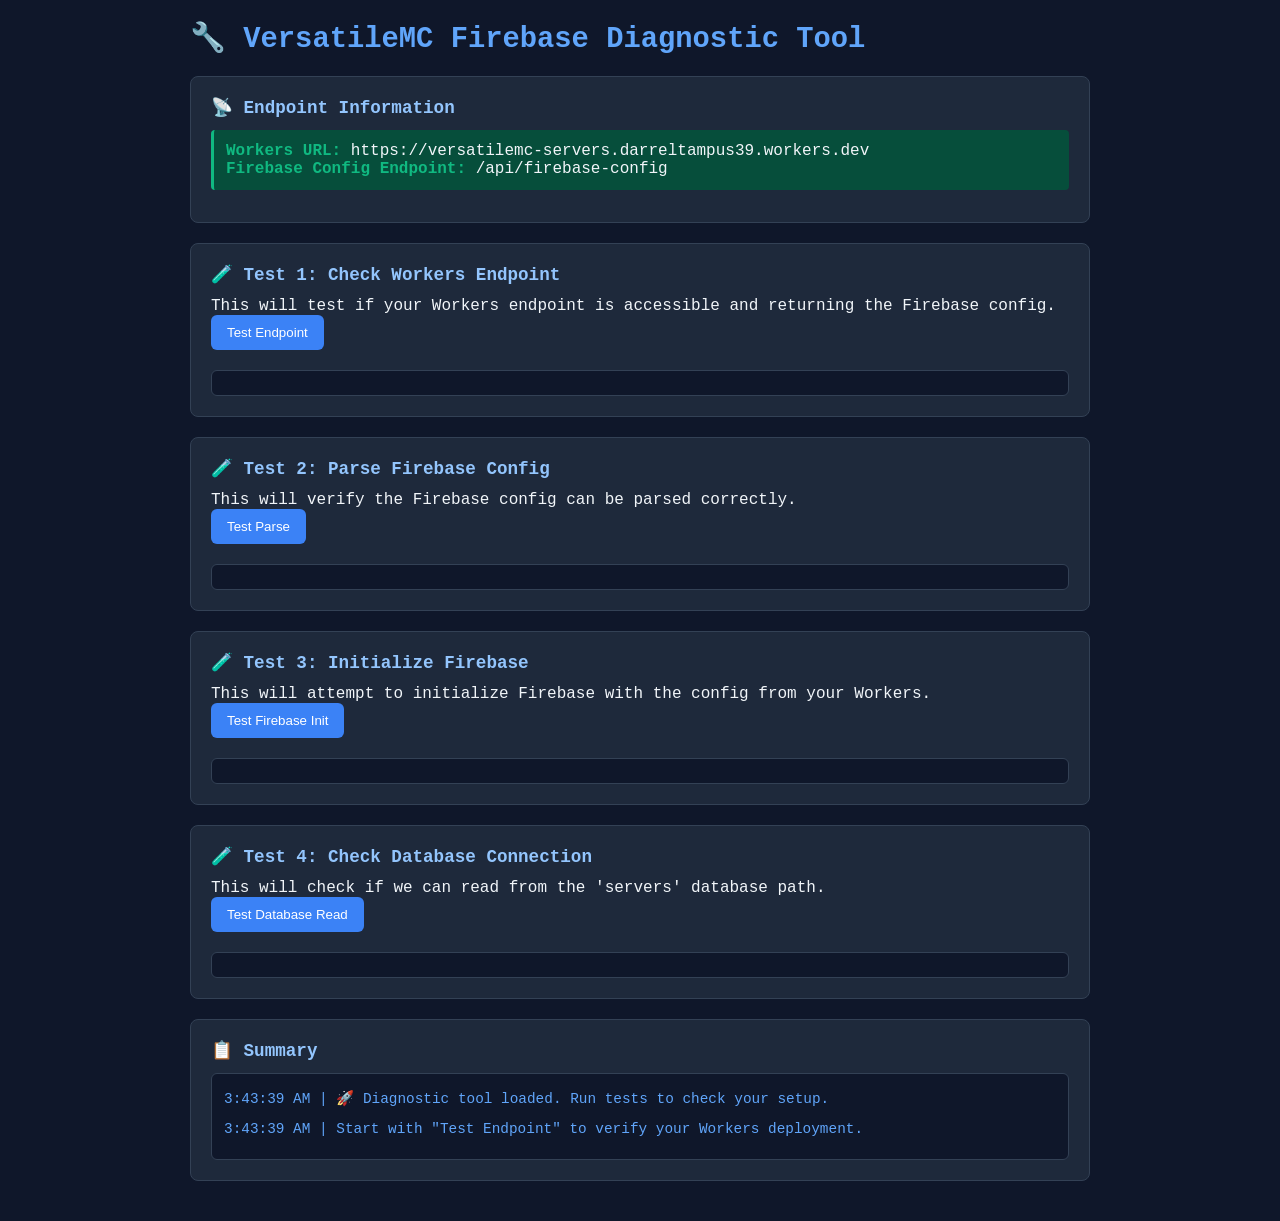
<file: diagnostic.html>
<!DOCTYPE html>
<html lang="en">
<head>
    <meta charset="UTF-8">
    <meta name="viewport" content="width=device-width, initial-scale=1.0">
    <title>VersatileMC - Firebase Diagnostic Tool</title>
    <style>
        * { margin: 0; padding: 0; box-sizing: border-box; }
        
        body {
            font-family: 'Courier New', monospace;
            background: #0f172a;
            color: #f1f5f9;
            padding: 20px;
            min-height: 100vh;
        }
        
        .container {
            max-width: 900px;
            margin: 0 auto;
        }
        
        h1 {
            font-size: 1.8rem;
            margin-bottom: 20px;
            color: #60a5fa;
        }
        
        .section {
            background: #1e293b;
            border: 1px solid #334155;
            border-radius: 8px;
            padding: 20px;
            margin-bottom: 20px;
        }
        
        .section h2 {
            font-size: 1.1rem;
            margin-bottom: 12px;
            color: #93c5fd;
        }
        
        .test-btn {
            background: #3b82f6;
            color: white;
            border: none;
            padding: 10px 16px;
            border-radius: 6px;
            cursor: pointer;
            margin-right: 8px;
            margin-bottom: 8px;
        }
        
        .test-btn:hover {
            background: #2563eb;
        }
        
        .log {
            background: #0f172a;
            border: 1px solid #334155;
            border-radius: 6px;
            padding: 12px;
            margin-top: 12px;
            font-size: 0.9rem;
            max-height: 400px;
            overflow-y: auto;
        }
        
        .log-line {
            margin-bottom: 6px;
            padding: 4px 0;
        }
        
        .success { color: #4ade80; }
        .error { color: #f87171; }
        .info { color: #60a5fa; }
        .warning { color: #fbbf24; }
        
        .response-box {
            background: #0f172a;
            border: 1px solid #334155;
            border-radius: 6px;
            padding: 12px;
            margin-top: 12px;
            font-size: 0.85rem;
            overflow-x: auto;
            max-height: 300px;
            overflow-y: auto;
        }
        
        .endpoint-info {
            background: #064e3b;
            border-left: 3px solid #10b981;
            padding: 12px;
            margin-bottom: 12px;
            border-radius: 4px;
        }
        
        .endpoint-info strong {
            color: #10b981;
        }
    </style>
</head>
<body>

<div class="container">
    <h1>🔧 VersatileMC Firebase Diagnostic Tool</h1>
    
    <div class="section">
        <h2>📡 Endpoint Information</h2>
        <div class="endpoint-info">
            <strong>Workers URL:</strong> https://versatilemc-servers.darreltampus39.workers.dev<br>
            <strong>Firebase Config Endpoint:</strong> /api/firebase-config
        </div>
    </div>
    
    <div class="section">
        <h2>🧪 Test 1: Check Workers Endpoint</h2>
        <p>This will test if your Workers endpoint is accessible and returning the Firebase config.</p>
        <button class="test-btn" onclick="testEndpoint()">Test Endpoint</button>
        <div id="test1-log" class="log"></div>
        <div id="test1-response" class="response-box" style="display: none;"></div>
    </div>
    
    <div class="section">
        <h2>🧪 Test 2: Parse Firebase Config</h2>
        <p>This will verify the Firebase config can be parsed correctly.</p>
        <button class="test-btn" onclick="testParseConfig()">Test Parse</button>
        <div id="test2-log" class="log"></div>
        <div id="test2-response" class="response-box" style="display: none;"></div>
    </div>
    
    <div class="section">
        <h2>🧪 Test 3: Initialize Firebase</h2>
        <p>This will attempt to initialize Firebase with the config from your Workers.</p>
        <button class="test-btn" onclick="testFirebaseInit()">Test Firebase Init</button>
        <div id="test3-log" class="log"></div>
    </div>
    
    <div class="section">
        <h2>🧪 Test 4: Check Database Connection</h2>
        <p>This will check if we can read from the 'servers' database path.</p>
        <button class="test-btn" onclick="testDatabaseRead()">Test Database Read</button>
        <div id="test4-log" class="log"></div>
    </div>
    
    <div class="section">
        <h2>📋 Summary</h2>
        <div id="summary-log" class="log"></div>
    </div>
</div>

<script type="module">
    const WORKERS_URL = 'https://versatilemc-servers.darreltampus39.workers.dev';
    let firebaseConfig = null;
    let app = null;
    let db = null;
    
    function log(containerId, message, type = 'info') {
        const container = document.getElementById(containerId);
        const line = document.createElement('div');
        line.className = `log-line ${type}`;
        line.textContent = `${new Date().toLocaleTimeString()} | ${message}`;
        container.appendChild(line);
        container.scrollTop = container.scrollHeight;
    }
    
    function showResponse(containerId, data) {
        const container = document.getElementById(containerId);
        container.style.display = 'block';
        container.textContent = JSON.stringify(data, null, 2);
    }
    
    window.testEndpoint = async () => {
        const logId = 'test1-log';
        const responseId = 'test1-response';
        document.getElementById(logId).innerHTML = '';
        document.getElementById(responseId).style.display = 'none';
        
        log(logId, '🔄 Fetching Firebase config...', 'info');
        
        try {
            const response = await fetch(`${WORKERS_URL}/api/firebase-config`);
            
            log(logId, `📊 Response status: ${response.status} ${response.statusText}`, 'info');
            
            if (!response.ok) {
                throw new Error(`HTTP ${response.status}: ${response.statusText}`);
            }
            
            const data = await response.json();
            
            if (!data || typeof data !== 'object') {
                throw new Error('Response is not valid JSON');
            }
            
            log(logId, '✅ Successfully fetched Firebase config', 'success');
            log(logId, `Found ${Object.keys(data).length} Firebase config properties`, 'success');
            
            // Check for required fields
            const required = ['apiKey', 'authDomain', 'projectId', 'databaseURL'];
            const missing = required.filter(k => !data[k]);
            
            if (missing.length > 0) {
                log(logId, `⚠️ Missing required fields: ${missing.join(', ')}`, 'warning');
            } else {
                log(logId, '✅ All required Firebase config fields present', 'success');
            }
            
            showResponse(responseId, data);
            firebaseConfig = data;
            
        } catch (error) {
            log(logId, `❌ Error: ${error.message}`, 'error');
            log(logId, `Make sure the Workers endpoint is deployed and environment variables are set`, 'info');
        }
    };
    
    window.testParseConfig = async () => {
        const logId = 'test2-log';
        const responseId = 'test2-response';
        document.getElementById(logId).innerHTML = '';
        document.getElementById(responseId).style.display = 'none';
        
        if (!firebaseConfig) {
            log(logId, '❌ No Firebase config loaded. Run Test 1 first.', 'error');
            return;
        }
        
        try {
            log(logId, '🔍 Validating Firebase config...', 'info');
            
            const required = {
                apiKey: 'string',
                authDomain: 'string',
                projectId: 'string',
                storageBucket: 'string',
                messagingSenderId: 'string',
                appId: 'string',
                databaseURL: 'string'
            };
            
            for (const [key, type] of Object.entries(required)) {
                if (!firebaseConfig[key]) {
                    throw new Error(`Missing: ${key}`);
                }
                if (typeof firebaseConfig[key] !== type) {
                    throw new Error(`${key} is not a ${type}`);
                }
                log(logId, `✅ ${key}: valid`, 'success');
            }
            
            log(logId, '✅ All Firebase config fields are valid', 'success');
            showResponse(responseId, firebaseConfig);
            
        } catch (error) {
            log(logId, `❌ Validation error: ${error.message}`, 'error');
        }
    };
    
    window.testFirebaseInit = async () => {
        const logId = 'test3-log';
        document.getElementById(logId).innerHTML = '';
        
        if (!firebaseConfig) {
            log(logId, '❌ No Firebase config loaded. Run Test 1 first.', 'error');
            return;
        }
        
        try {
            log(logId, '📦 Loading Firebase modules...', 'info');
            
            const { initializeApp } = await import('https://www.gstatic.com/firebasejs/10.7.1/firebase-app.js');
            const { getDatabase } = await import('https://www.gstatic.com/firebasejs/10.7.1/firebase-database.js');
            
            log(logId, '✅ Firebase modules loaded', 'success');
            log(logId, '🔧 Initializing Firebase app...', 'info');
            
            app = initializeApp(firebaseConfig);
            
            log(logId, '✅ Firebase app initialized', 'success');
            log(logId, '🔗 Getting database reference...', 'info');
            
            db = getDatabase(app);
            
            log(logId, '✅ Database reference obtained', 'success');
            log(logId, '✅ Firebase is ready to use!', 'success');
            
        } catch (error) {
            log(logId, `❌ Firebase initialization failed: ${error.message}`, 'error');
        }
    };
    
    window.testDatabaseRead = async () => {
        const logId = 'test4-log';
        document.getElementById(logId).innerHTML = '';
        
        if (!db) {
            log(logId, '❌ Database not initialized. Run Test 3 first.', 'error');
            return;
        }
        
        try {
            const { ref, get } = await import('https://www.gstatic.com/firebasejs/10.7.1/firebase-database.js');
            
            log(logId, '📖 Reading from /servers path...', 'info');
            
            const snapshot = await get(ref(db, 'servers'));
            
            if (snapshot.exists()) {
                const data = snapshot.val();
                const serverCount = Object.keys(data).length;
                log(logId, `✅ Found ${serverCount} servers in database`, 'success');
                log(logId, `Server IDs: ${Object.keys(data).slice(0, 5).join(', ')}${serverCount > 5 ? '...' : ''}`, 'info');
            } else {
                log(logId, '⚠️ /servers path exists but has no data', 'warning');
                log(logId, 'This is fine - just means no servers have been registered yet', 'info');
            }
            
            log(logId, '✅ Database read successful!', 'success');
            
        } catch (error) {
            log(logId, `❌ Database read failed: ${error.message}`, 'error');
            log(logId, 'Check your Firestore database rules allow read access', 'info');
        }
    };
    
    // Run all tests on page load
    window.addEventListener('load', async () => {
        const summaryLog = 'summary-log';
        document.getElementById(summaryLog).innerHTML = '';
        
        log(summaryLog, '🚀 Diagnostic tool loaded. Run tests to check your setup.', 'info');
        log(summaryLog, 'Start with "Test Endpoint" to verify your Workers deployment.', 'info');
    });
</script>

</body>
</html>
</file>
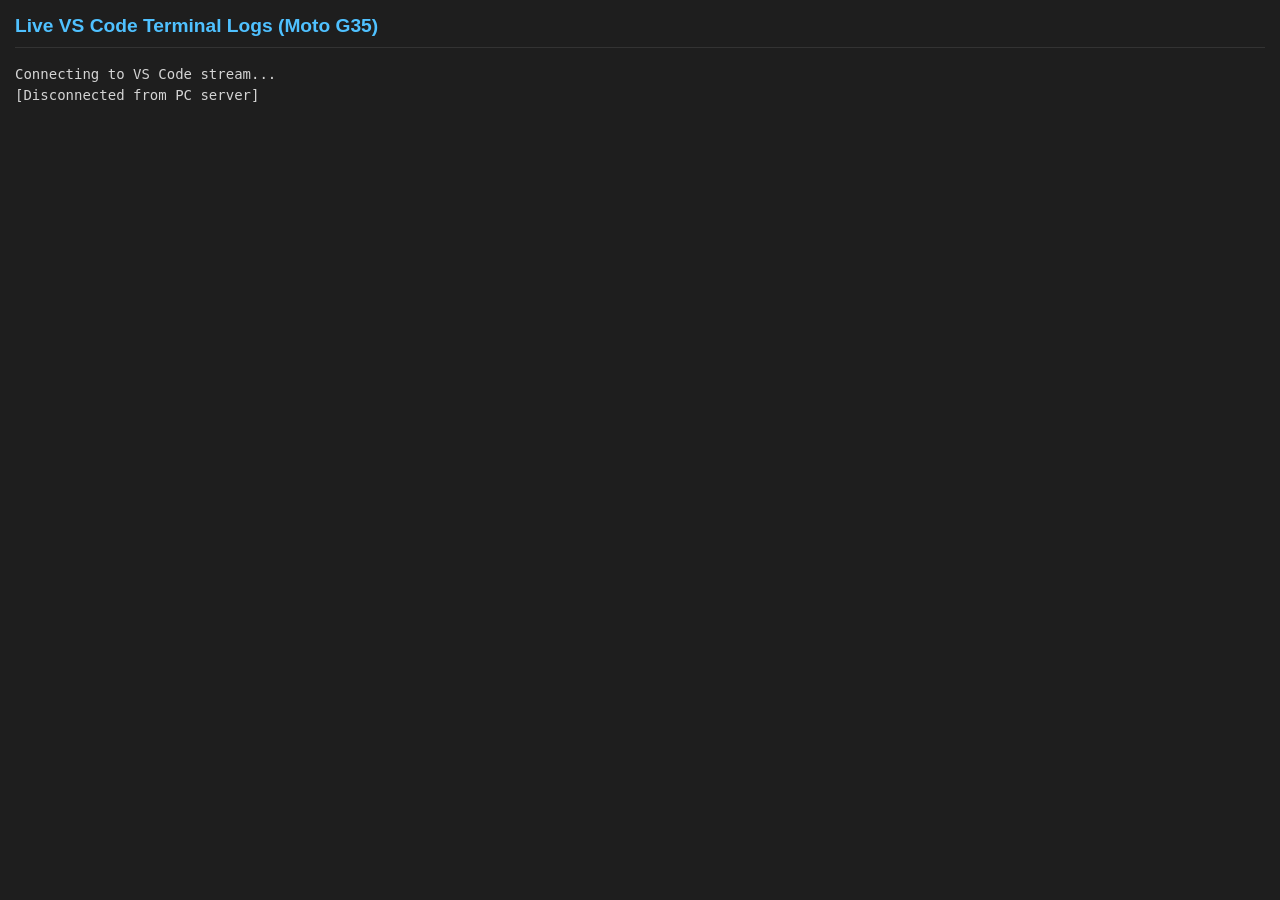
<file: terminal.html>
<!DOCTYPE html>
<html lang="en">
<head>
    <meta charset="UTF-8">
    <meta name="viewport" content="width=device-width, initial-scale=1.0">
    <title>Moto G35 Terminal Mirror</title>
    <style>
        body { 
            background-color: #1e1e1e; 
            color: #d4d4d4; 
            font-family: monospace; 
            padding: 15px; 
            margin: 0; 
        }
        h2 { 
            color: #4fc1ff; 
            margin-top: 0; 
            font-family: sans-serif; 
            border-bottom: 1px solid #333; 
            padding-bottom: 10px; 
            font-size: 1.2rem;
        }
        #log-window { 
            white-space: pre-wrap; 
            word-wrap: break-word; 
            line-height: 1.5; 
            font-size: 14px;
        }
    </style>
</head>
<body>
    <h2>Live VS Code Terminal Logs (Moto G35)</h2>
    <div id="log-window">Connecting to VS Code stream...</div>

    <script>
        const logWindow = document.getElementById('log-window');
        
        // Explicitly connect back to your PC across the Wi-Fi network
        const socket = new WebSocket('ws://192.168.1.43:3000');

        socket.onopen = () => {
            logWindow.innerText = "Connected to Node.js stream!\nRun a command in VS Code to see it here...\n\n";
        };

        socket.onmessage = (event) => {
            // Append the new logs and automatically scroll down your phone screen
            logWindow.innerText += event.data + "\n";
            window.scrollTo(0, document.body.scrollHeight);
        };

        socket.onclose = () => {
            logWindow.innerText += "\n[Disconnected from PC server]";
        };
    </script>
</body>
</html>
</file>
